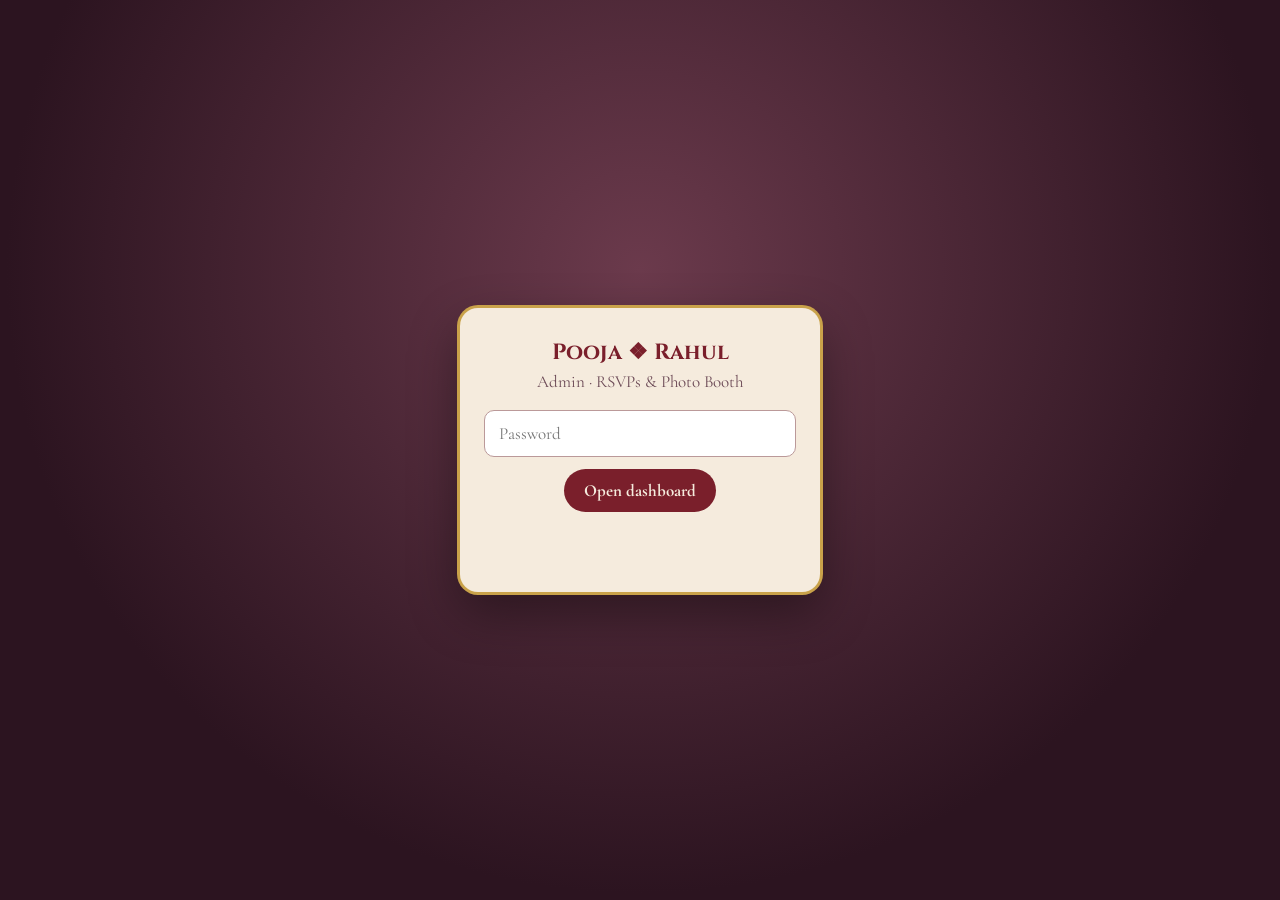
<file: admin/index.html>
<!DOCTYPE html>
<html lang="en">
<head>
<meta charset="utf-8">
<meta name="viewport" content="width=device-width, initial-scale=1">
<meta name="robots" content="noindex, nofollow">
<title>Admin · Pooja & Rahul</title>
<link href="https://fonts.googleapis.com/css2?family=Cinzel:wght@600&family=Cormorant+Garamond:wght@500;600;700&family=Noto+Serif+Telugu:wght@400;600&display=swap" rel="stylesheet">
<style>
:root{--plum:#4a2233;--maroon:#7a1f2b;--gold:#c9a24a;--cream:#f5ebdd;--paper:#efe2d3;--ink:#3b1d28}
*{box-sizing:border-box;margin:0;padding:0}
body{font-family:"Cormorant Garamond","Noto Serif Telugu",Georgia,serif;background:var(--paper);color:var(--ink);font-size:17px}
button,input{font:inherit}
.login{min-height:100vh;display:grid;place-items:center;padding:20px;background:radial-gradient(ellipse at 50% 30%,#6b3a4c,#2c1420 70%)}
.login form{width:min(360px,100%);background:var(--cream);padding:30px 24px;border-radius:18px;box-shadow:0 0 0 3px var(--gold),0 20px 50px rgba(0,0,0,.4);text-align:center}
.login h1{font-family:Cinzel,serif;color:var(--maroon);font-size:22px;margin-bottom:4px}
.login p{color:#6c4a56;margin-bottom:18px}
.login input{width:100%;padding:12px 14px;border-radius:10px;border:1px solid #b99;margin-bottom:12px;font-size:17px}
.btn{padding:11px 20px;border-radius:30px;border:0;background:var(--maroon);color:var(--cream);font-weight:700;cursor:pointer}
.btn.ghost{background:transparent;color:var(--maroon);border:1px solid var(--maroon)}
.err{color:var(--maroon);font-weight:700;min-height:1.4em;margin-top:8px}
header{position:sticky;top:0;z-index:5;background:var(--plum);color:var(--cream);padding:12px 18px;display:flex;justify-content:space-between;align-items:center;gap:10px;flex-wrap:wrap}
header h1{font-family:Cinzel,serif;font-size:18px;color:#e3bf63}
header .acts{display:flex;gap:8px}
header .btn{background:#e3bf63;color:var(--plum);padding:8px 14px;font-size:15px}
main{max-width:1150px;margin:0 auto;padding:18px}
.stats{display:grid;grid-template-columns:repeat(auto-fit,minmax(150px,1fr));gap:12px;margin-bottom:20px}
.stat{background:#fff8ef;border:1px solid rgba(201,162,74,.6);border-radius:14px;padding:14px}
.stat b{display:block;font-family:Cinzel,serif;font-size:30px;color:var(--maroon)}
.stat span{font-size:14px;color:#6c4a56}
.tabs{display:flex;gap:8px;margin-bottom:14px;flex-wrap:wrap}
.tabs button{padding:8px 16px;border-radius:24px;border:1px solid var(--maroon);background:transparent;color:var(--maroon);cursor:pointer;font-weight:700}
.tabs button.on{background:var(--maroon);color:var(--cream)}
.tools{display:flex;gap:8px;flex-wrap:wrap;margin-bottom:12px}
.tools input,.tools select{padding:9px 12px;border-radius:10px;border:1px solid #c9b0a0;background:#fff}
.tools input{flex:1;min-width:180px}
.tablewrap{overflow-x:auto;background:#fff8ef;border-radius:14px;border:1px solid rgba(201,162,74,.5)}
table{width:100%;border-collapse:collapse;font-size:15px}
th,td{padding:10px 12px;text-align:left;border-bottom:1px solid #eadbcc;vertical-align:top}
th{background:#f3e3d0;color:var(--plum);position:sticky;top:0;white-space:nowrap}
td.ev span{display:inline-block;padding:2px 8px;margin:2px;border-radius:12px;background:#f2e0b8;font-size:13px}
.blessings{columns:3 260px;column-gap:14px}
.bless{break-inside:avoid;margin-bottom:14px;background:#fff8ef;border-left:4px solid var(--gold);border-radius:10px;padding:14px}
.bless p{font-style:italic;margin-bottom:6px}
.bless small{color:#6c4a56}
.gallery{display:grid;grid-template-columns:repeat(auto-fill,minmax(170px,1fr));gap:12px}
.ph{background:#fff8ef;border-radius:12px;overflow:hidden;border:1px solid rgba(201,162,74,.5)}
.ph img{width:100%;aspect-ratio:3/4;object-fit:cover;display:block;background:#e9dccd}
.ph div{padding:8px 10px;font-size:14px;display:flex;justify-content:space-between;gap:6px;align-items:center}
.ph a{color:var(--maroon);font-weight:700;text-decoration:none}
.empty{padding:30px;text-align:center;color:#6c4a56}
[hidden]{display:none!important}
</style>
</head>
<body>

<section class="login" id="login">
  <form id="loginForm">
    <h1>Pooja ❖ Rahul</h1>
    <p>Admin · RSVPs & Photo Booth</p>
    <input type="password" id="pw" placeholder="Password" autocomplete="current-password" required>
    <button class="btn" type="submit" id="loginBtn">Open dashboard</button>
    <p class="err" id="loginErr" role="alert"></p>
  </form>
</section>

<div id="app" hidden>
  <header>
    <h1>Pooja ❖ Rahul · Dashboard</h1>
    <div class="acts">
      <button class="btn" id="refresh" type="button">Refresh</button>
      <button class="btn" id="csv" type="button">Download CSV</button>
      <button class="btn" id="logout" type="button">Log out</button>
    </div>
  </header>
  <main>
    <div class="stats" id="stats"></div>
    <div class="tabs" role="tablist">
      <button type="button" class="on" data-tab="rsvps">RSVPs</button>
      <button type="button" data-tab="blessings">Blessings</button>
      <button type="button" data-tab="photos">Photo Booth</button>
    </div>

    <section data-panel="rsvps">
      <div class="tools">
        <input id="q" placeholder="Search name or phone">
        <select id="fSide"><option value="">Both sides</option><option value="bride">Bride's side</option><option value="groom">Groom's side</option></select>
        <select id="fEvent"><option value="">All events</option><option value="vindu">Vindu</option><option value="muhurtham">Muhurtham</option><option value="vratham">Vratham</option><option value="reception">Reception</option></select>
      </div>
      <div class="tablewrap"><table>
        <thead><tr><th>When</th><th>Name</th><th>Phone</th><th>Side</th><th>Guests</th><th>Events</th><th>Blessing</th></tr></thead>
        <tbody id="rows"></tbody>
      </table></div>
    </section>
    <section data-panel="blessings" hidden><div class="blessings" id="blessList"></div></section>
    <section data-panel="photos" hidden><div class="gallery" id="gallery"></div></section>
  </main>
</div>

<script src="../js/config.js"></script>
<script>
(function(){
  const API = window.WEDDING_CONFIG.API_URL;
  const $ = s => document.querySelector(s);
  const EV = {vindu:"Vindu", muhurtham:"Muhurtham", vratham:"Vratham", reception:"Reception"};
  let pw = "", data = {rsvps:[], photos:[]};

  // Everything from the sheet is guest-written: always set with textContent.
  function cell(tr, text){ const td = document.createElement("td"); td.textContent = text == null ? "" : String(text); tr.appendChild(td); return td; }
  const fmt = iso => { const d = new Date(iso); return isNaN(d) ? iso : d.toLocaleString("en-IN",{day:"2-digit",month:"short",hour:"2-digit",minute:"2-digit"}); };

  async function call(password){
    if(!API) throw new Error("API_URL is empty in js/config.js");
    const r = await fetch(API,{method:"POST",headers:{"Content-Type":"text/plain;charset=utf-8"},body:JSON.stringify({action:"admin",password})});
    return r.json();
  }

  $("#loginForm").addEventListener("submit", async e => {
    e.preventDefault(); $("#loginErr").textContent = ""; $("#loginBtn").disabled = true;
    try{
      const res = await call($("#pw").value);
      if(!res.ok){
        $("#loginErr").textContent = {wrong_password:"Wrong password", locked:"Too many tries. Wait 15 minutes.", not_configured:"Set ADMIN_PASSWORD in Apps Script"}[res.error] || "Could not log in";
        return;
      }
      pw = $("#pw").value; $("#pw").value = ""; data = res;
      $("#login").hidden = true; $("#app").hidden = false; render();
    }catch(err){ $("#loginErr").textContent = err.message; }
    finally{ $("#loginBtn").disabled = false; }
  });

  $("#refresh").addEventListener("click", async () => { const r = await call(pw); if(r.ok){ data = r; render(); } });
  $("#logout").addEventListener("click", () => { pw = ""; data = {rsvps:[],photos:[]}; $("#app").hidden = true; $("#login").hidden = false; });
  document.querySelectorAll(".tabs button").forEach(b => b.addEventListener("click", () => {
    document.querySelectorAll(".tabs button").forEach(x => x.classList.toggle("on", x === b));
    document.querySelectorAll("[data-panel]").forEach(p => p.hidden = p.dataset.panel !== b.dataset.tab);
  }));
  ["#q","#fSide","#fEvent"].forEach(s => $(s).addEventListener("input", renderRows));

  function render(){
    const R = data.rsvps;
    const people = R.reduce((a,r)=>a+r.guests,0);
    const per = k => R.filter(r=>r.events.includes(k)).reduce((a,r)=>a+r.guests,0);
    const stats = [
      [R.length,"Responses"],[people,"Total guests"],
      [per("vindu"),"Vindu (17 Dec)"],[per("muhurtham"),"Muhurtham (18 Dec)"],
      [per("vratham"),"Vratham (19 Dec)"],[per("reception"),"Reception (20 Dec)"],
      [R.filter(r=>r.side==="bride").length+" / "+R.filter(r=>r.side==="groom").length,"Bride / Groom side"],
      [data.photos.length,"Photos"]
    ];
    const st = $("#stats"); st.textContent = "";
    stats.forEach(([n,l]) => { const d = document.createElement("div"); d.className = "stat"; const b = document.createElement("b"); b.textContent = n; const s = document.createElement("span"); s.textContent = l; d.append(b,s); st.appendChild(d); });
    renderRows(); renderBless(); renderPhotos();
  }

  function filtered(){
    const q = $("#q").value.trim().toLowerCase(), side = $("#fSide").value, ev = $("#fEvent").value;
    return data.rsvps.filter(r =>
      (!q || String(r.name).toLowerCase().includes(q) || String(r.phone).includes(q)) &&
      (!side || r.side === side) && (!ev || r.events.includes(ev)));
  }
  function renderRows(){
    const tb = $("#rows"); tb.textContent = "";
    const list = filtered();
    if(!list.length){ const tr = document.createElement("tr"); const td = cell(tr,"No responses yet"); td.colSpan = 7; td.className = "empty"; tb.appendChild(tr); return; }
    list.forEach(r => {
      const tr = document.createElement("tr");
      cell(tr, fmt(r.time)); cell(tr, r.name); cell(tr, r.phone);
      cell(tr, r.side === "groom" ? "Groom" : "Bride"); cell(tr, r.guests);
      const td = cell(tr, ""); td.className = "ev";
      r.events.forEach(k => { const s = document.createElement("span"); s.textContent = EV[k] || k; td.appendChild(s); });
      cell(tr, r.blessing);
      tb.appendChild(tr);
    });
  }
  function renderBless(){
    const box = $("#blessList"); box.textContent = "";
    const list = data.rsvps.filter(r => r.blessing);
    if(!list.length){ box.innerHTML = '<p class="empty">No blessings yet</p>'; return; }
    list.forEach(r => {
      const d = document.createElement("div"); d.className = "bless";
      const p = document.createElement("p"); p.textContent = "“" + r.blessing + "”";
      const s = document.createElement("small"); s.textContent = "— " + r.name + " · " + fmt(r.time);
      d.append(p,s); box.appendChild(d);
    });
  }
  function renderPhotos(){
    const g = $("#gallery"); g.textContent = "";
    if(!data.photos.length){ g.innerHTML = '<p class="empty">No photo booth pictures yet</p>'; return; }
    data.photos.forEach(ph => {
      if(!/^[\w-]+$/.test(ph.id)) return;
      const d = document.createElement("div"); d.className = "ph";
      const img = document.createElement("img"); img.loading = "lazy"; img.alt = ph.name;
      img.src = "https://drive.google.com/thumbnail?id=" + ph.id + "&sz=w600";
      const bar = document.createElement("div");
      const n = document.createElement("span"); n.textContent = ph.name;
      const a = document.createElement("a"); a.href = "https://drive.google.com/uc?export=download&id=" + ph.id; a.target = "_blank"; a.rel = "noopener"; a.textContent = "Download";
      bar.append(n,a); d.append(img,bar); g.appendChild(d);
    });
  }

  $("#csv").addEventListener("click", () => {
    const esc = v => { let s = String(v == null ? "" : v); if(/^[=+\-@]/.test(s)) s = "'" + s; return '"' + s.replace(/"/g,'""') + '"'; };
    const head = ["Time","Name","Phone","Side","Guests","Vindu","Muhurtham","Vratham","Reception","Blessing"];
    const lines = [head.map(esc).join(",")].concat(data.rsvps.map(r => [r.time,r.name,r.phone,r.side,r.guests,
      ...["vindu","muhurtham","vratham","reception"].map(k => r.events.includes(k) ? "Yes" : ""), r.blessing].map(esc).join(",")));
    const blob = new Blob(["﻿" + lines.join("\n")], {type:"text/csv;charset=utf-8"});
    const a = document.createElement("a"); a.href = URL.createObjectURL(blob); a.download = "pooja-rahul-rsvps.csv"; a.click();
    setTimeout(() => URL.revokeObjectURL(a.href), 1000);
  });
})();
</script>
</body>
</html>
</file>
